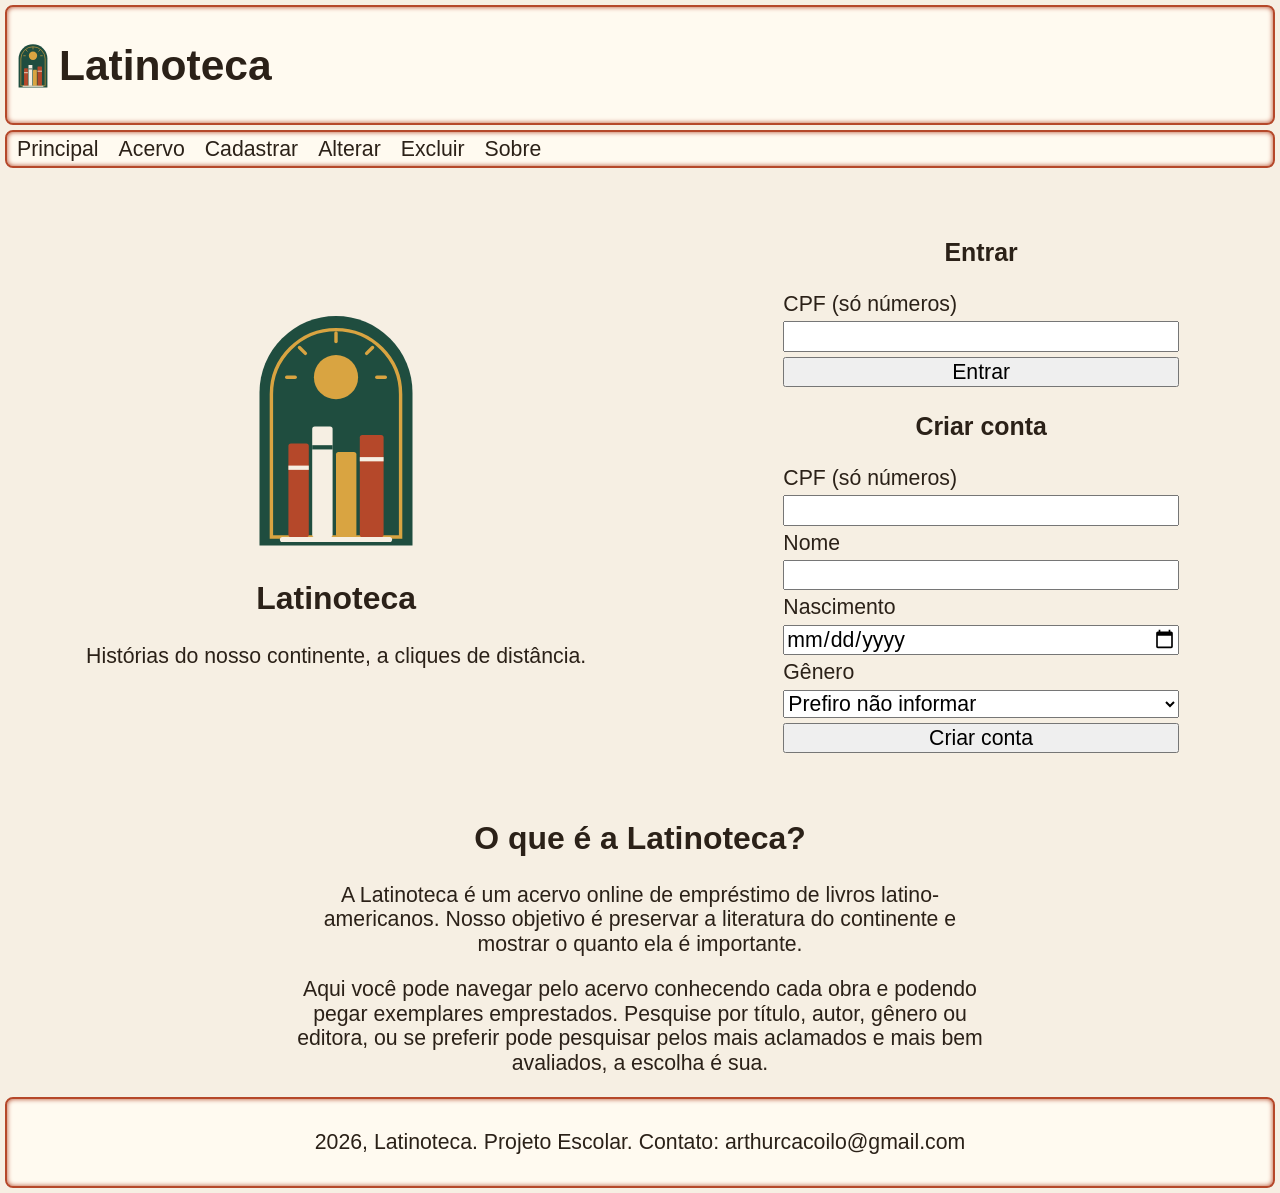
<file: index.html>
<!DOCTYPE html>
<html lang="pt-br">
<head>
    <meta charset="UTF-8">
    <meta name="viewport" content="width=device-width, initial-scale=1.0">
    <link rel="stylesheet" href="style/main.css">
    <script type="module" src="js/main.js"></script>
    <script type="module" src="js/inicial.js"></script>
    <title>Página Inicial - Latinoteca</title>
</head>
<body class="index">
    <!-- custom header -->
    <my-header></my-header>

    <main>
        <section class="area_inicial">
            <div class="face">
                <img src="img/logo.svg" width="200" height="300" alt="Logo da Latinoteca">
                <h1>Latinoteca</h1>
                <p>Histórias do nosso continente, a cliques de distância.</p>
            </div>

            <section class="box_login">
                <!-- painel pra quem não tá logado -->
                <div id="painel_acesso">
                    <h3>Entrar</h3>
                    <form id="form_entrar">
                        <label for="entrar_cpf">CPF (só números)</label>
                        <input type="text" id="entrar_cpf" inputmode="numeric" pattern="[0-9]{11}" maxlength="11" title="11 números, sem pontos nem traço" required>
                        <button type="submit">Entrar</button>
                    </form>

                    <h3>Criar conta</h3>
                    <form id="form_cadastro">
                        <label for="cadastro_cpf">CPF (só números)</label>
                        <input type="text" id="cadastro_cpf" inputmode="numeric" pattern="[0-9]{11}" maxlength="11" title="11 números, sem pontos nem traço" required>

                        <label for="cadastro_nome">Nome</label>
                        <input type="text" id="cadastro_nome" maxlength="200" required>

                        <label for="cadastro_nascimento">Nascimento</label>
                        <input type="date" id="cadastro_nascimento" required>

                        <label for="cadastro_genero">Gênero</label>
                        <select id="cadastro_genero">
                            <option value="N">Prefiro não informar</option>
                            <option value="M">Masculino</option>
                            <option value="F">Feminino</option>
                        </select>

                        <button type="submit">Criar conta</button>
                    </form>
                </div>

                <!-- painel pra quem tá logado -->
                <div id="painel_oi" hidden>
                    <h3>Olá, <span id="nome_usuario"></span>!</h3>
                    <p>Pesquise livros e descubra a literatura latino-americana.</p>
                    <a href="acervo.html">Explorar o acervo</a>
                    <button type="button" id="btn_sair">Sair</button>
                </div>

                <p id="mensagem"></p>
            </section>
        </section>

        <section id="sobre">
            <h2>O que é a Latinoteca?</h2>
            <p>
                A Latinoteca é um acervo online de empréstimo de livros latino-americanos.
                Nosso objetivo é preservar a literatura do continente e mostrar o quanto ela é importante.
            </p>
            <p>
                Aqui você pode navegar pelo acervo conhecendo cada obra e podendo pegar exemplares emprestados.
                Pesquise por título, autor, gênero ou editora, ou se preferir pode pesquisar pelos mais aclamados e mais bem avaliados, a escolha é sua.
            </p>
        </section>
    </main>

    <!-- custom footer -->
    <my-footer></my-footer>
</body>
</html>
</file>
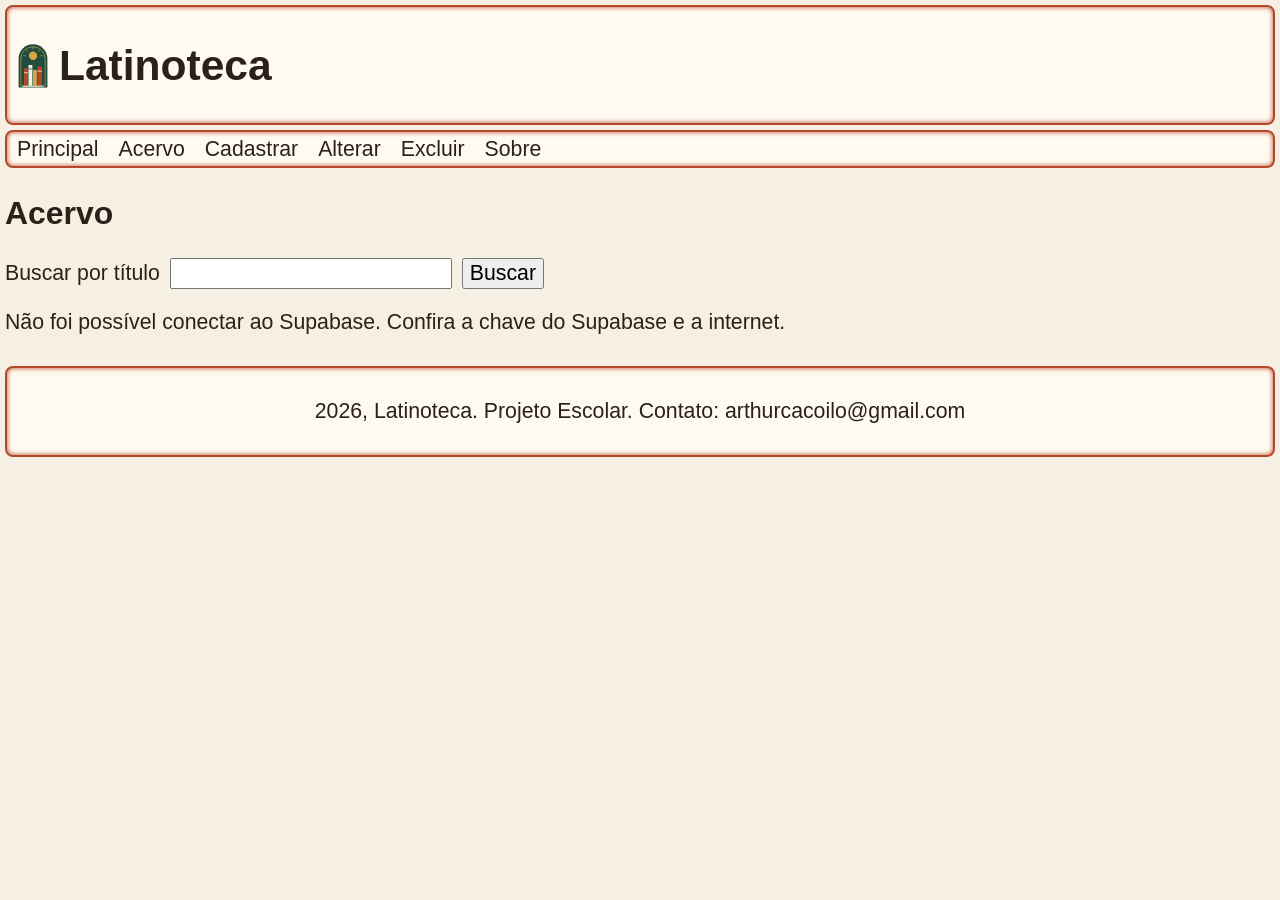
<file: acervo.html>
<!DOCTYPE html>
<html lang="pt-br">
<head>
    <meta charset="UTF-8">
    <meta name="viewport" content="width=device-width, initial-scale=1.0">
    <link rel="stylesheet" href="style/main.css">
    <script type="module" src="js/main.js"></script>
    <script type="module" src="js/acervo.js"></script>
    <title>Acervo - Latinoteca</title>
</head>
<body class="acervo">
    <my-header></my-header>

    <main>
        <h2>Acervo</h2>

        <form id="form_busca">
            <label for="busca">Buscar por título</label>
            <input type="search" id="busca">
            <button type="submit">Buscar</button>
        </form>

        <p id="mensagem"></p>

        <section id="lista"></section>
    </main>

    <my-footer></my-footer>
</body>
</html>
</file>
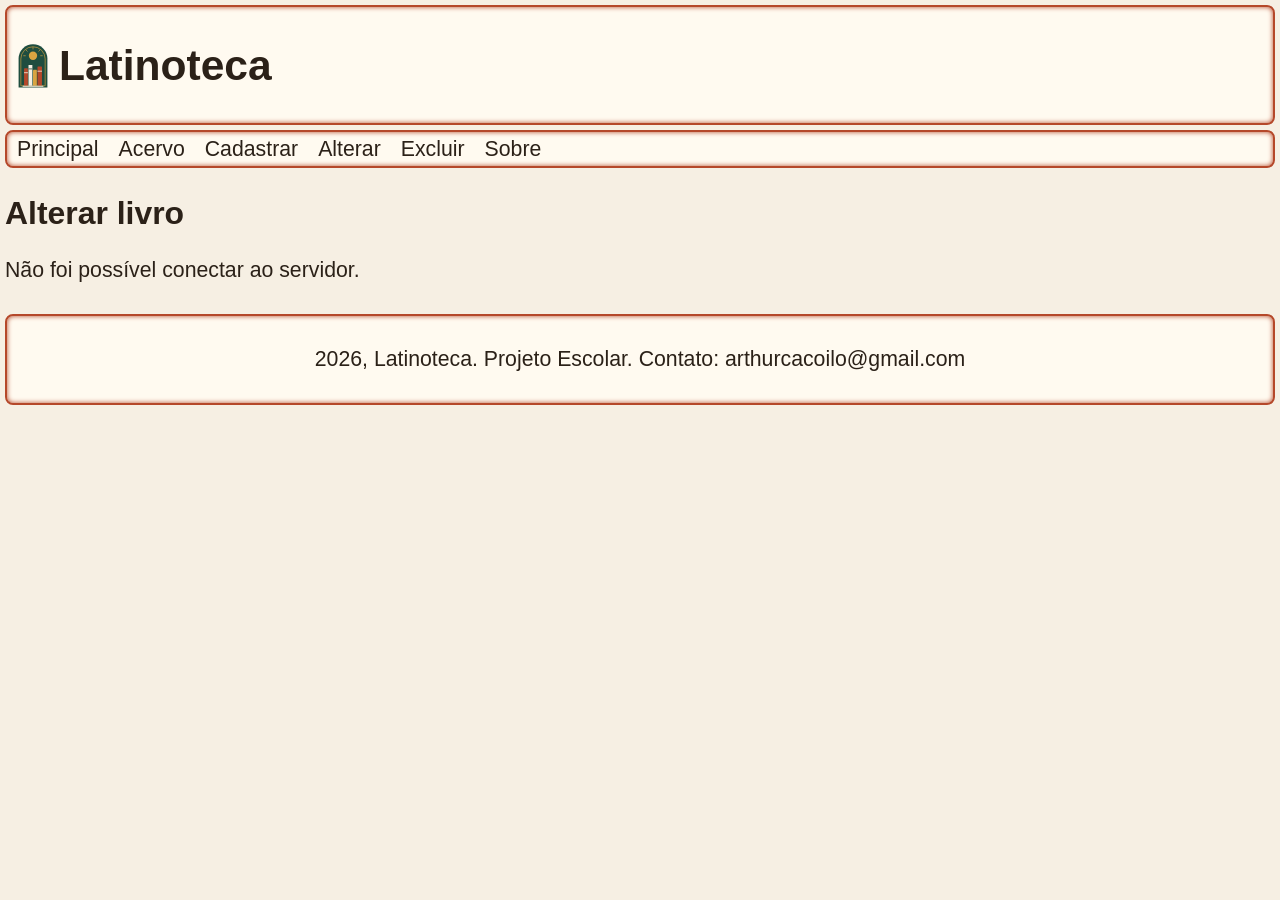
<file: alterar.html>
<!DOCTYPE html>
<html lang="pt-br">
<head>
    <meta charset="UTF-8">
    <meta name="viewport" content="width=device-width, initial-scale=1.0">
    <link rel="stylesheet" href="style/main.css">
    <script type="module" src="js/main.js"></script>
    <script type="module" src="js/alterar.js"></script>
    <title>Alterar Livros - Latinoteca</title>
</head>
<body class="alterar">
    <my-header></my-header>

    <main>
        <h2>Alterar livro</h2>

        <p id="mensagem" role="status">Escolha um livro para alterar.</p>

        <section id="painel_lista">
            <div id="lista_livros"></div>
        </section>

        <section id="painel_edicao" hidden>
            <form id="form_livro">
                <p>ISBN: <strong id="isbn_livro"></strong> (não pode ser alterado)</p>

                <label for="titulo">Título</label>
                <input type="text" id="titulo" maxlength="200" required>

                <label for="descricao">Descrição</label>
                <textarea id="descricao" rows="4" required></textarea>

                <label for="ano">Ano de publicação</label>
                <input type="number" id="ano" min="1" max="2100" required>

                <label for="editora">Editora</label>
                <!-- As opções são adicionadas aqui pelo js/alterar.js -->
                <select id="editora" required></select>

                <button type="submit">Salvar alterações</button>
                <button type="button" id="botao_cancelar">Cancelar</button>
            </form>
        </section>
    </main>

    <my-footer></my-footer>
</body>
</html>
</file>
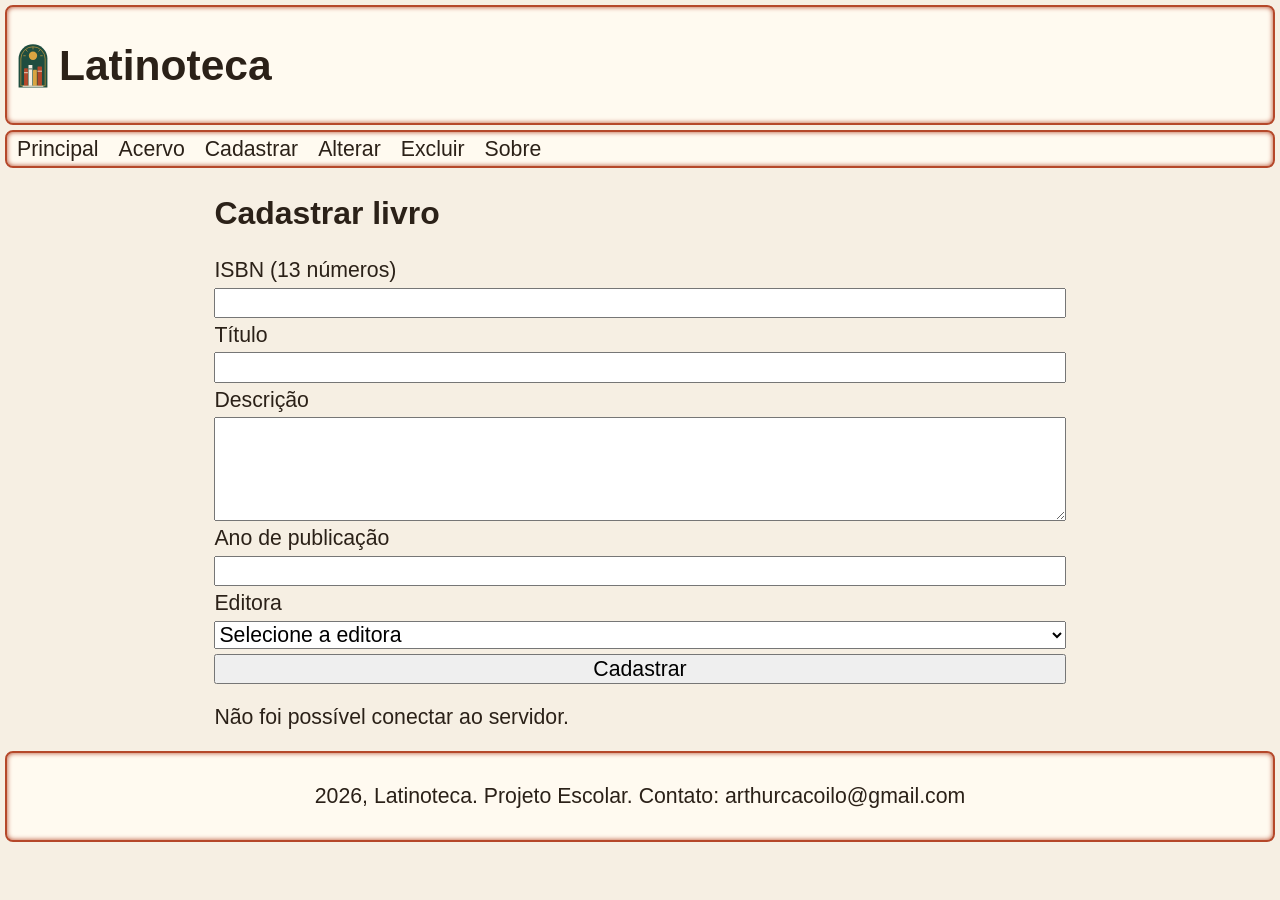
<file: cadastrar.html>
<!DOCTYPE html>
<html lang="pt-br">
<head>
    <meta charset="UTF-8">
    <meta name="viewport" content="width=device-width, initial-scale=1.0">
    <link rel="stylesheet" href="style/main.css">
    <script type="module" src="js/main.js"></script>
    <script type="module" src="js/cadastrar.js"></script>
    <title>Cadastrar Livros - Latinoteca</title>
</head>
<body class="cadastrar">
    <my-header></my-header>

    <main>
        <h2>Cadastrar livro</h2>

        <form id="form_livro">
            <label for="isbn">ISBN (13 números)</label>
            <input type="text" id="isbn" inputmode="numeric" pattern="[0-9]{13}" maxlength="13" title="13 números, sem traços" required>

            <label for="titulo">Título</label>
            <input type="text" id="titulo" maxlength="200" required>

            <label for="descricao">Descrição</label>
            <textarea id="descricao" rows="4" required></textarea>

            <label for="ano">Ano de publicação</label>
            <input type="number" id="ano" min="1" max="2100" required>

            <label for="editora">Editora</label>
            <select id="editora" required>
                <option value="">Selecione a editora</option>
            </select>

            <button type="submit">Cadastrar</button>
        </form>

        <p id="mensagem"></p>
    </main>

    <my-footer></my-footer>
</body>
</html>
</file>
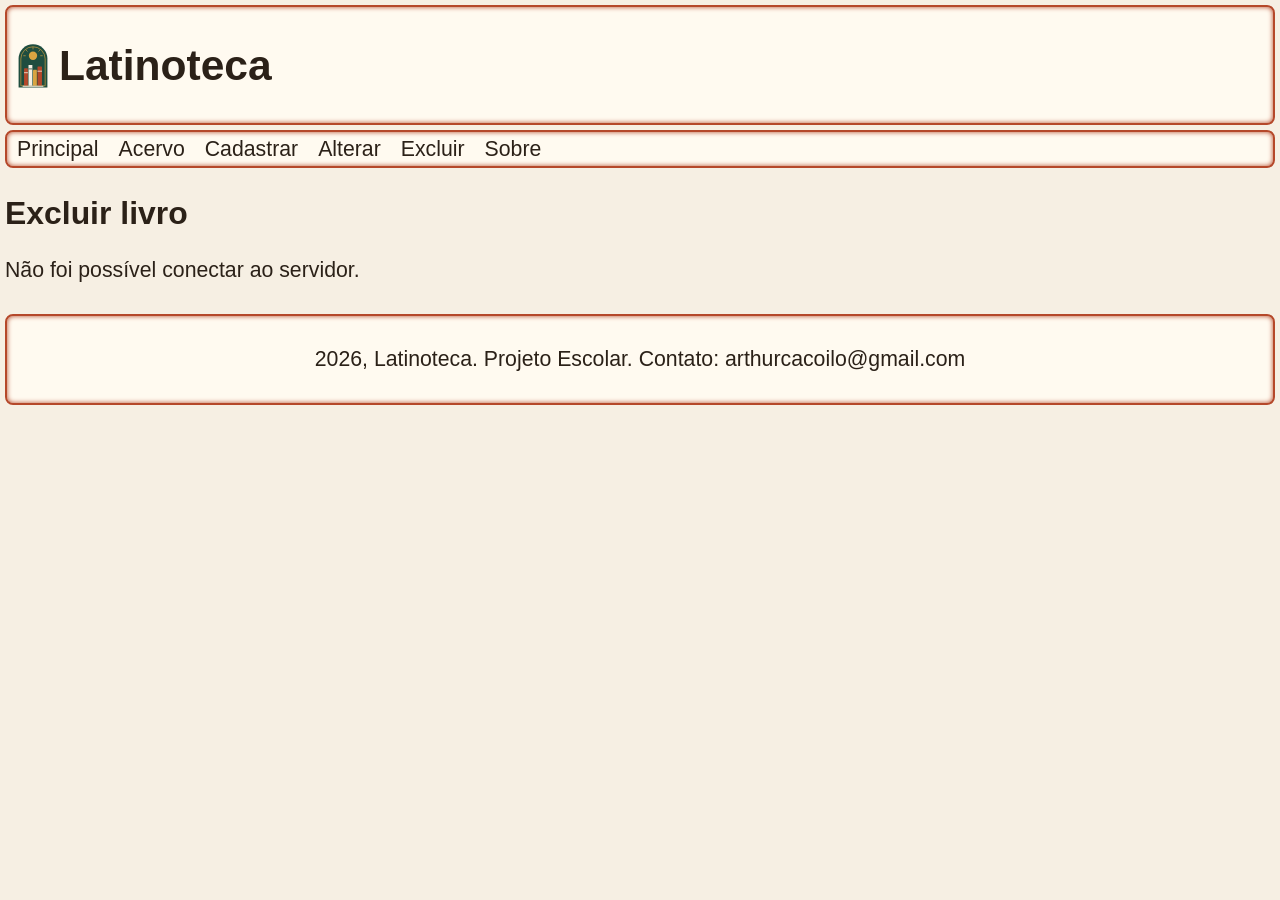
<file: delete.html>
<!DOCTYPE html>
<html lang="pt-br">
<head>
    <meta charset="UTF-8">
    <meta name="viewport" content="width=device-width, initial-scale=1.0">
    <link rel="stylesheet" href="style/main.css">
    <script type="module" src="js/main.js"></script>
    <script type="module" src="js/delete.js"></script>
    <title>Deletar Livros - Latinoteca</title>
</head>
<body class="excluir">
    <my-header></my-header>

    <main>
        <h2>Excluir livro</h2>

        <p id="mensagem">Escolha um livro para excluir.</p>

        <div id="lista_livros"></div>
    </main>

    <my-footer></my-footer>
</body>
</html>
</file>
<file: style/main.css>
@import url('modern-normalize.css');
@import url('variables.css');
@import url('base.css');
@import url('components.css');

.index .area_inicial {
    display: flex;
    flex-wrap: wrap; 
    justify-content: space-around;
    align-items: center;
    gap: 20px;
    margin: 30px 0;
}

.index .face {
    text-align: center;
}

.index .face img {
    width: 8rem;
    margin: 0 auto;
}

.index .face h2 {
    font-family: var(--font-title);
    font-size: 3.5rem;
    color: var(--highlight-color);
}

.index .box_login {
    width: 20rem;
    max-width: 100%;
    padding: 15px;
    text-align: center;
}

.index .box_login a {
    display: inline-block;
    margin-bottom: 10px;
    padding: 8px 16px;
    color: #fff;
    background: var(--highlight-color);
    border-radius: var(--radius);
}

.index #sobre {
    max-width: 60ch;
    margin: 0 auto;
    text-align: center;
}

.acervo main {
    max-width: 60rem;
    margin: 0 auto;
}

.acervo form {
    display: flex;
    flex-wrap: wrap;
    align-items: center;
    gap: 10px;
    margin: 15px 0;
}

.acervo #lista {
    display: grid;
    grid-template-columns: repeat(auto-fill, minmax(16rem, 1fr));
    gap: 15px;
}

.acervo .livro {
    padding: 10px;
}

.index .box_login form {
    display: flex;
    flex-direction: column;
    gap: 5px;
    margin-bottom: 15px;
    text-align: left;
}

/* Página Cadastrar */
.cadastrar main {
    max-width: 40rem;
    margin: 0 auto;
}

.cadastrar form {
    display: flex;
    flex-direction: column;
    gap: 5px;
    margin: 15px 0;
}

/* Página Alterar */
.alterar main {
    max-width: 60rem;
    margin: 0 auto;
}

.alterar #lista_livros {
    display: grid;
    grid-template-columns: repeat(auto-fill, minmax(16rem, 1fr));
    gap: 15px;
}

.alterar .livro {
    padding: 10px;
}

.alterar form {
    display: flex;
    flex-direction: column;
    gap: 5px;
    max-width: 40rem;
    margin: 15px auto;
}

/* Página Excluir */
.excluir main {
    max-width: 60rem;
    margin: 0 auto;
}

.excluir #lista_livros {
    display: grid;
    grid-template-columns: repeat(auto-fill, minmax(16rem, 1fr));
    gap: 15px;
}

.excluir .livro {
    padding: 10px;
}
</file>
